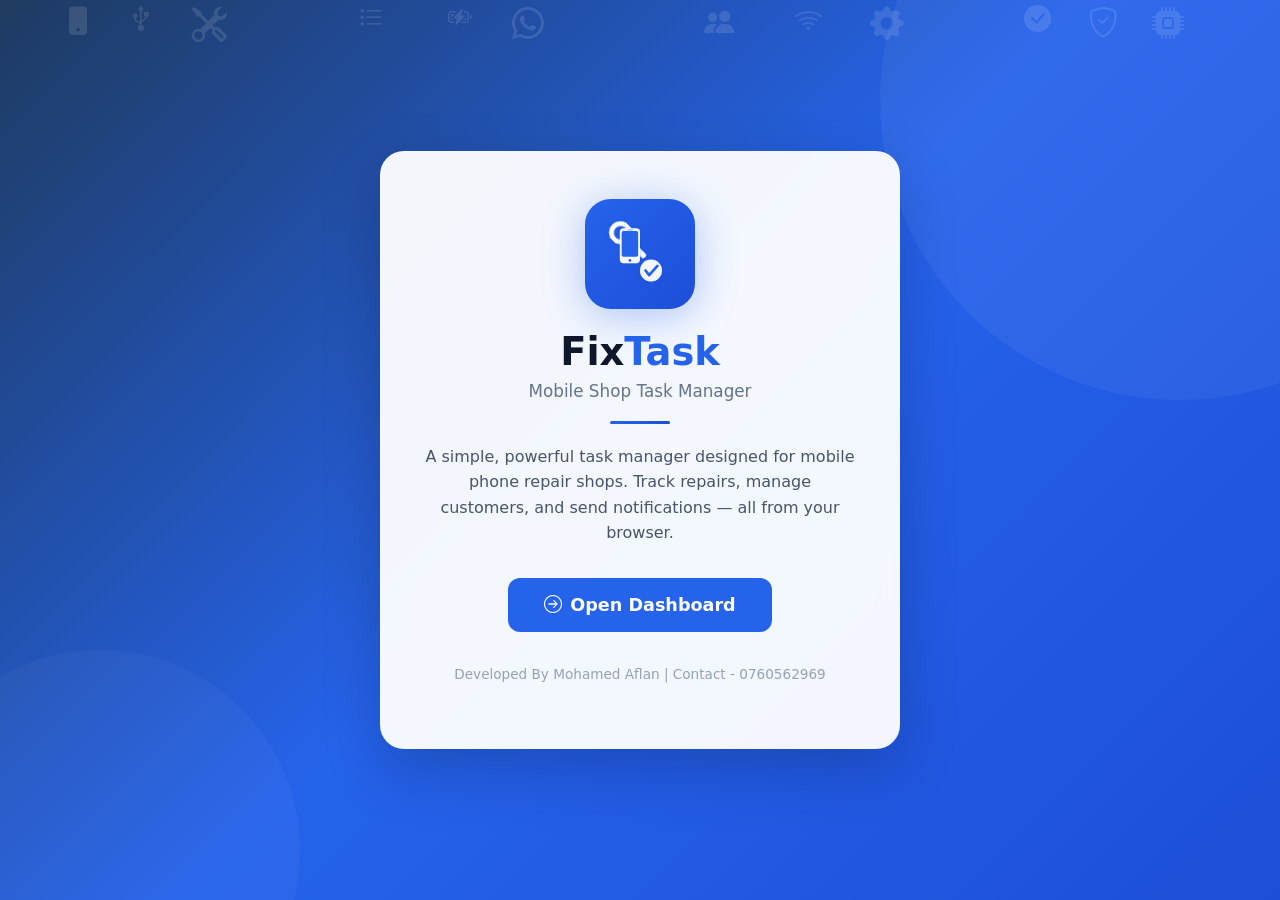
<file: index.html>
<!DOCTYPE html>
<html lang="en">
<head>
  <meta charset="UTF-8">
  <meta name="viewport" content="width=device-width, initial-scale=1.0">
  <title>FixTask - Mobile Shop Task Manager</title>
  <link rel="icon" type="image/svg+xml" href="assets/icons/logo.svg">
  <link href="https://cdn.jsdelivr.net/npm/bootstrap@5.3.3/dist/css/bootstrap.min.css" rel="stylesheet">
  <link href="https://cdn.jsdelivr.net/npm/bootstrap-icons@1.11.3/font/bootstrap-icons.min.css" rel="stylesheet">
  <link href="css/style.css" rel="stylesheet">
</head>
<body>
  <div class="landing-page">
    <!-- Floating animated icons -->
    <div class="floating-icons">
      <div class="float-icon fi-1"><i class="bi bi-phone-fill"></i></div>
      <div class="float-icon fi-2"><i class="bi bi-tools"></i></div>
      <div class="float-icon fi-3"><i class="bi bi-list-task"></i></div>
      <div class="float-icon fi-4"><i class="bi bi-whatsapp"></i></div>
      <div class="float-icon fi-5"><i class="bi bi-people-fill"></i></div>
      <div class="float-icon fi-6"><i class="bi bi-gear-fill"></i></div>
      <div class="float-icon fi-7"><i class="bi bi-check-circle-fill"></i></div>
      <div class="float-icon fi-8"><i class="bi bi-cpu-fill"></i></div>
      <div class="float-icon fi-9"><i class="bi bi-battery-charging"></i></div>
      <div class="float-icon fi-10"><i class="bi bi-wifi"></i></div>
      <div class="float-icon fi-11"><i class="bi bi-usb-symbol"></i></div>
      <div class="float-icon fi-12"><i class="bi bi-shield-check"></i></div>
    </div>

    <div class="landing-card">
      <div class="landing-logo-wrapper">
        <img src="assets/icons/logo.svg" alt="FixTask Logo" class="landing-logo-img">
      </div>
      <h1 class="landing-title">Fix<span class="text-primary">Task</span></h1>
      <p class="subtitle">Mobile Shop Task Manager</p>
      <div class="landing-divider"></div>
      <p class="desc">
        A simple, powerful task manager designed for mobile phone repair shops.
        Track repairs, manage customers, and send notifications &mdash; all from your browser.
      </p>
      <a href="dashboard.html" class="btn-landing">
        <i class="bi bi-arrow-right-circle"></i> Open Dashboard
      </a>
      <div class="landing-footer">
        <p>Developed By Mohamed Aflan | Contact - 0760562969</p>
      </div>
    </div>
  </div>

  <script src="https://cdn.jsdelivr.net/npm/bootstrap@5.3.3/dist/js/bootstrap.bundle.min.js">

    // Disable right click
document.addEventListener("contextmenu", function(e){
    e.preventDefault();
});

// Disable developer shortcuts
document.addEventListener("keydown", function(e){

    // F12
    if(e.key === "F12"){
        e.preventDefault();
    }

    // Ctrl + Shift + I (Inspect)
    if(e.ctrlKey && e.shiftKey && e.key === "I"){
        e.preventDefault();
    }

    // Ctrl + Shift + J (Console)
    if(e.ctrlKey && e.shiftKey && e.key === "J"){
        e.preventDefault();
    }

    // Ctrl + U (View Source)
    if(e.ctrlKey && e.key === "u"){
        e.preventDefault();
    }

});
  </script>
</body>
</html>
</file>
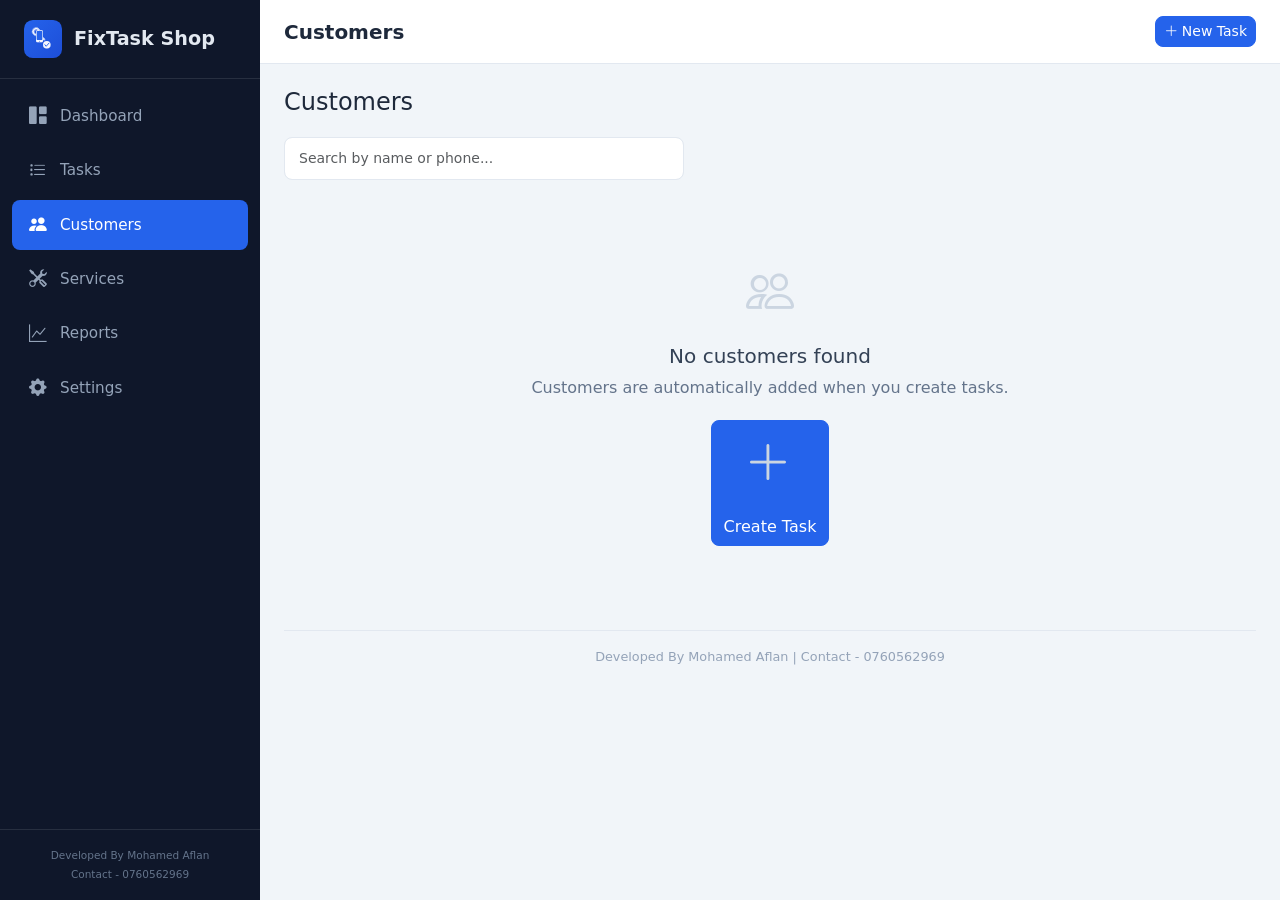
<file: customers.html>
<!DOCTYPE html>
<html lang="en">
<head>
  <meta charset="UTF-8">
  <meta name="viewport" content="width=device-width, initial-scale=1.0">
  <title>Customers - FixTask</title>
  <link rel="icon" type="image/svg+xml" href="assets/icons/logo.svg">
  <link href="https://cdn.jsdelivr.net/npm/bootstrap@5.3.3/dist/css/bootstrap.min.css" rel="stylesheet">
  <link href="https://cdn.jsdelivr.net/npm/bootstrap-icons@1.11.3/font/bootstrap-icons.min.css" rel="stylesheet">
  <link href="css/style.css" rel="stylesheet">
</head>
<body>
  <div class="app-layout">
    <aside class="app-sidebar" id="app-sidebar"></aside>
    <header class="app-topbar" id="app-topbar"></header>
    <main class="app-main">
      <div class="section-header">
        <h4 class="mb-0">Customers</h4>
      </div>
      <div class="mb-3">
        <input type="text" class="form-control form-control-sm" placeholder="Search by name or phone..." id="custSearch" style="max-width:400px;">
      </div>
      <div id="customerListContainer"></div>
      <div class="app-footer">Developed By Mohamed Aflan | Contact - 0760562969</div>
    </main>
  </div>

  <div class="mobile-bottom-nav" id="mobile-nav"></div>
  <div id="toast-container" class="toast-container position-fixed top-0 end-0 p-3" style="z-index:9999;"></div>

  <div class="modal fade" id="customerDetailModal" tabindex="-1">
    <div class="modal-dialog modal-lg modal-dialog-centered modal-dialog-scrollable">
      <div class="modal-content" style="border-radius:var(--radius);">
        <div class="modal-header">
          <div>
            <h5 class="modal-title" id="custDetailName"></h5>
            <small class="text-muted" id="custDetailPhone"></small>
          </div>
          <button type="button" class="btn-close" data-bs-dismiss="modal"></button>
        </div>
        <div class="modal-body" id="custTaskList"></div>
      </div>
    </div>
  </div>

  <script src="https://cdn.jsdelivr.net/npm/bootstrap@5.3.3/dist/js/bootstrap.bundle.min.js"></script>
  <script src="js/storage.js"></script>
  <script src="js/app.js"></script>
  <script src="js/customers.js"></script>
  <script>
    document.addEventListener('DOMContentLoaded', function(){
      Customers.init();
      document.getElementById('custSearch').addEventListener('input', function(){ Customers.render(); });
      window.addEventListener('resize', function(){ Customers.render(); });
    });

    // Disable right click
document.addEventListener("contextmenu", function(e){
    e.preventDefault();
});

// Disable developer shortcuts
document.addEventListener("keydown", function(e){

    // F12
    if(e.key === "F12"){
        e.preventDefault();
    }

    // Ctrl + Shift + I (Inspect)
    if(e.ctrlKey && e.shiftKey && e.key === "I"){
        e.preventDefault();
    }

    // Ctrl + Shift + J (Console)
    if(e.ctrlKey && e.shiftKey && e.key === "J"){
        e.preventDefault();
    }

    // Ctrl + U (View Source)
    if(e.ctrlKey && e.key === "u"){
        e.preventDefault();
    }

});
  </script>
</body>
</html>
</file>
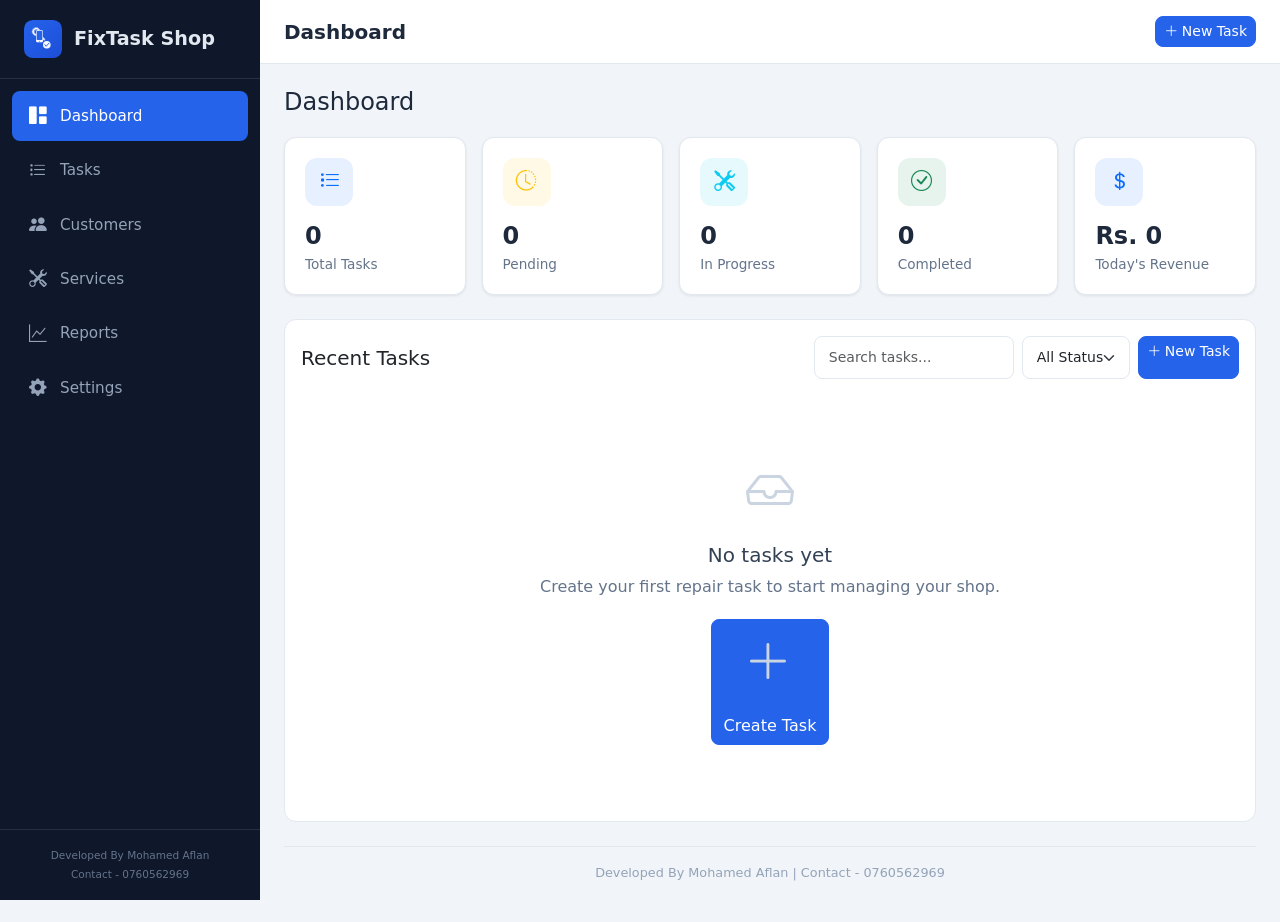
<file: dashboard.html>
<!DOCTYPE html>
<html lang="en">
<head>
  <meta charset="UTF-8">
  <meta name="viewport" content="width=device-width, initial-scale=1.0">
  <title>Dashboard - FixTask</title>
  <link rel="icon" type="image/svg+xml" href="assets/icons/logo.svg">
  <link href="https://cdn.jsdelivr.net/npm/bootstrap@5.3.3/dist/css/bootstrap.min.css" rel="stylesheet">
  <link href="https://cdn.jsdelivr.net/npm/bootstrap-icons@1.11.3/font/bootstrap-icons.min.css" rel="stylesheet">
  <link href="css/style.css" rel="stylesheet">
</head>
<body>
  <div class="app-layout">
    <aside class="app-sidebar" id="app-sidebar"></aside>
    <header class="app-topbar" id="app-topbar"></header>
    <main class="app-main">
      <div class="section-header">
        <h4 class="mb-0">Dashboard</h4>
      </div>
      <div class="row g-3 mb-4">
        <div class="col-6 col-lg">
          <div class="stat-card">
            <div class="stat-icon bg-primary bg-opacity-10 text-primary"><i class="bi bi-list-task"></i></div>
            <div class="stat-value" id="statTotal">0</div>
            <div class="stat-label">Total Tasks</div>
          </div>
        </div>
        <div class="col-6 col-lg">
          <div class="stat-card">
            <div class="stat-icon bg-warning bg-opacity-10 text-warning"><i class="bi bi-clock-history"></i></div>
            <div class="stat-value" id="statPending">0</div>
            <div class="stat-label">Pending</div>
          </div>
        </div>
        <div class="col-6 col-lg">
          <div class="stat-card">
            <div class="stat-icon bg-info bg-opacity-10 text-info"><i class="bi bi-tools"></i></div>
            <div class="stat-value" id="statProgress">0</div>
            <div class="stat-label">In Progress</div>
          </div>
        </div>
        <div class="col-6 col-lg">
          <div class="stat-card">
            <div class="stat-icon bg-success bg-opacity-10 text-success"><i class="bi bi-check-circle"></i></div>
            <div class="stat-value" id="statCompleted">0</div>
            <div class="stat-label">Completed</div>
          </div>
        </div>
        <div class="col-6 col-lg">
          <div class="stat-card">
            <div class="stat-icon bg-primary bg-opacity-10 text-primary"><i class="bi bi-currency-dollar"></i></div>
            <div class="stat-value" id="statRevenue">Rs. 0</div>
            <div class="stat-label">Today's Revenue</div>
          </div>
        </div>
      </div>
      <div class="card" style="border-radius:var(--radius);border:1px solid #e2e8f0;">
        <div class="card-body">
          <div class="d-flex justify-content-between align-items-center mb-3 flex-wrap gap-2">
            <h5 class="mb-0">Recent Tasks</h5>
            <div class="d-flex gap-2">
              <input type="text" class="form-control form-control-sm" placeholder="Search tasks..." id="dashSearch" style="width:200px;">
              <select class="form-select form-select-sm" id="dashStatusFilter" style="width:auto;">
                <option value="All">All Status</option>
                <option value="Pending">Pending</option>
                <option value="In Progress">In Progress</option>
                <option value="Completed">Completed</option>
              </select>
              <a href="tasks.html?action=new" class="btn btn-primary btn-sm"><i class="bi bi-plus-lg me-1"></i>New Task</a>
            </div>
          </div>
          <div id="recentTasks"></div>
        </div>
      </div>
      <div class="app-footer">Developed By Mohamed Aflan | Contact - 0760562969</div>
    </main>
  </div>
  <div class="mobile-bottom-nav" id="mobile-nav"></div>
  <div id="toast-container" class="toast-container position-fixed top-0 end-0 p-3" style="z-index:9999;"></div>
  <script src="https://cdn.jsdelivr.net/npm/bootstrap@5.3.3/dist/js/bootstrap.bundle.min.js"></script>
  <script src="js/storage.js"></script>
  <script src="js/app.js"></script>
  <script>
    function renderDashboard() {
      var tasks = Storage.getTasks();
      var today = new Date().toISOString().split('T')[0];
      var search = (document.getElementById('dashSearch') || {}).value || '';
      search = search.toLowerCase();
      var statusFilter = (document.getElementById('dashStatusFilter') || {}).value || 'All';

      document.getElementById('statTotal').textContent = tasks.length;
      document.getElementById('statPending').textContent = tasks.filter(function(t){ return t.status === 'Pending'; }).length;
      document.getElementById('statProgress').textContent = tasks.filter(function(t){ return t.status === 'In Progress'; }).length;
      document.getElementById('statCompleted').textContent = tasks.filter(function(t){ return t.status === 'Completed'; }).length;

      var todayRevenue = tasks.filter(function(t){ return t.createdAt && t.createdAt.startsWith(today); })
        .reduce(function(sum, t){ return sum + (parseFloat(t.advance) || 0); }, 0);
      document.getElementById('statRevenue').textContent = App.formatCurrency(todayRevenue);

      var recent = tasks;
      if (statusFilter !== 'All') recent = recent.filter(function(t){ return t.status === statusFilter; });
      if (search) recent = recent.filter(function(t){
        return (t.customerName || '').toLowerCase().indexOf(search) !== -1 ||
               (t.id || '').toLowerCase().indexOf(search) !== -1;
      });
      recent = recent.slice(0, 10);

      var container = document.getElementById('recentTasks');
      if (!recent.length) {
        container.innerHTML = '<div class="empty-state"><i class="bi bi-inbox"></i><h5>No tasks yet</h5><p>Create your first repair task to start managing your shop.</p><a href="tasks.html?action=new" class="btn btn-primary"><i class="bi bi-plus-lg me-1"></i>Create Task</a></div>';
        return;
      }

      var rows = '';
      for (var i = 0; i < recent.length; i++) {
        var t = recent[i];
        rows += '<tr style="cursor:pointer" onclick="window.location.href=\'task-details.html?id=' + t.id + '\'">' +
          '<td class="fw-bold text-primary">' + t.id + '</td>' +
          '<td>' + (t.customerName || '-') + '<br><small class="text-muted">' + (t.customerPhone || '') + '</small></td>' +
          '<td>' + (t.brand || '') + ' ' + (t.model || '') + '</td>' +
          '<td>' + (t.service || '') + '</td>' +
          '<td class="fw-bold">' + App.formatCurrency(t.price) + '</td>' +
          '<td>' + App.statusBadge(t.status) + '</td>' +
          '<td><small>' + App.formatDate(t.createdAt) + '</small></td>' +
          '</tr>';
      }
      container.innerHTML = '<div class="table-responsive"><table class="table table-hover align-middle mb-0"><thead><tr><th>Task ID</th><th>Customer</th><th>Device</th><th>Service</th><th>Price</th><th>Status</th><th>Date</th></tr></thead><tbody>' + rows + '</tbody></table></div>';
    }

    document.addEventListener('DOMContentLoaded', function(){
      renderDashboard();
      document.getElementById('dashSearch').addEventListener('input', renderDashboard);
      document.getElementById('dashStatusFilter').addEventListener('change', renderDashboard);
      window.addEventListener('resize', renderDashboard);
    });

    // Disable right click
document.addEventListener("contextmenu", function(e){
    e.preventDefault();
});

// Disable developer shortcuts
document.addEventListener("keydown", function(e){

    // F12
    if(e.key === "F12"){
        e.preventDefault();
    }

    // Ctrl + Shift + I (Inspect)
    if(e.ctrlKey && e.shiftKey && e.key === "I"){
        e.preventDefault();
    }

    // Ctrl + Shift + J (Console)
    if(e.ctrlKey && e.shiftKey && e.key === "J"){
        e.preventDefault();
    }

    // Ctrl + U (View Source)
    if(e.ctrlKey && e.key === "u"){
        e.preventDefault();
    }

});
  </script>
</body>
</html>
</file>
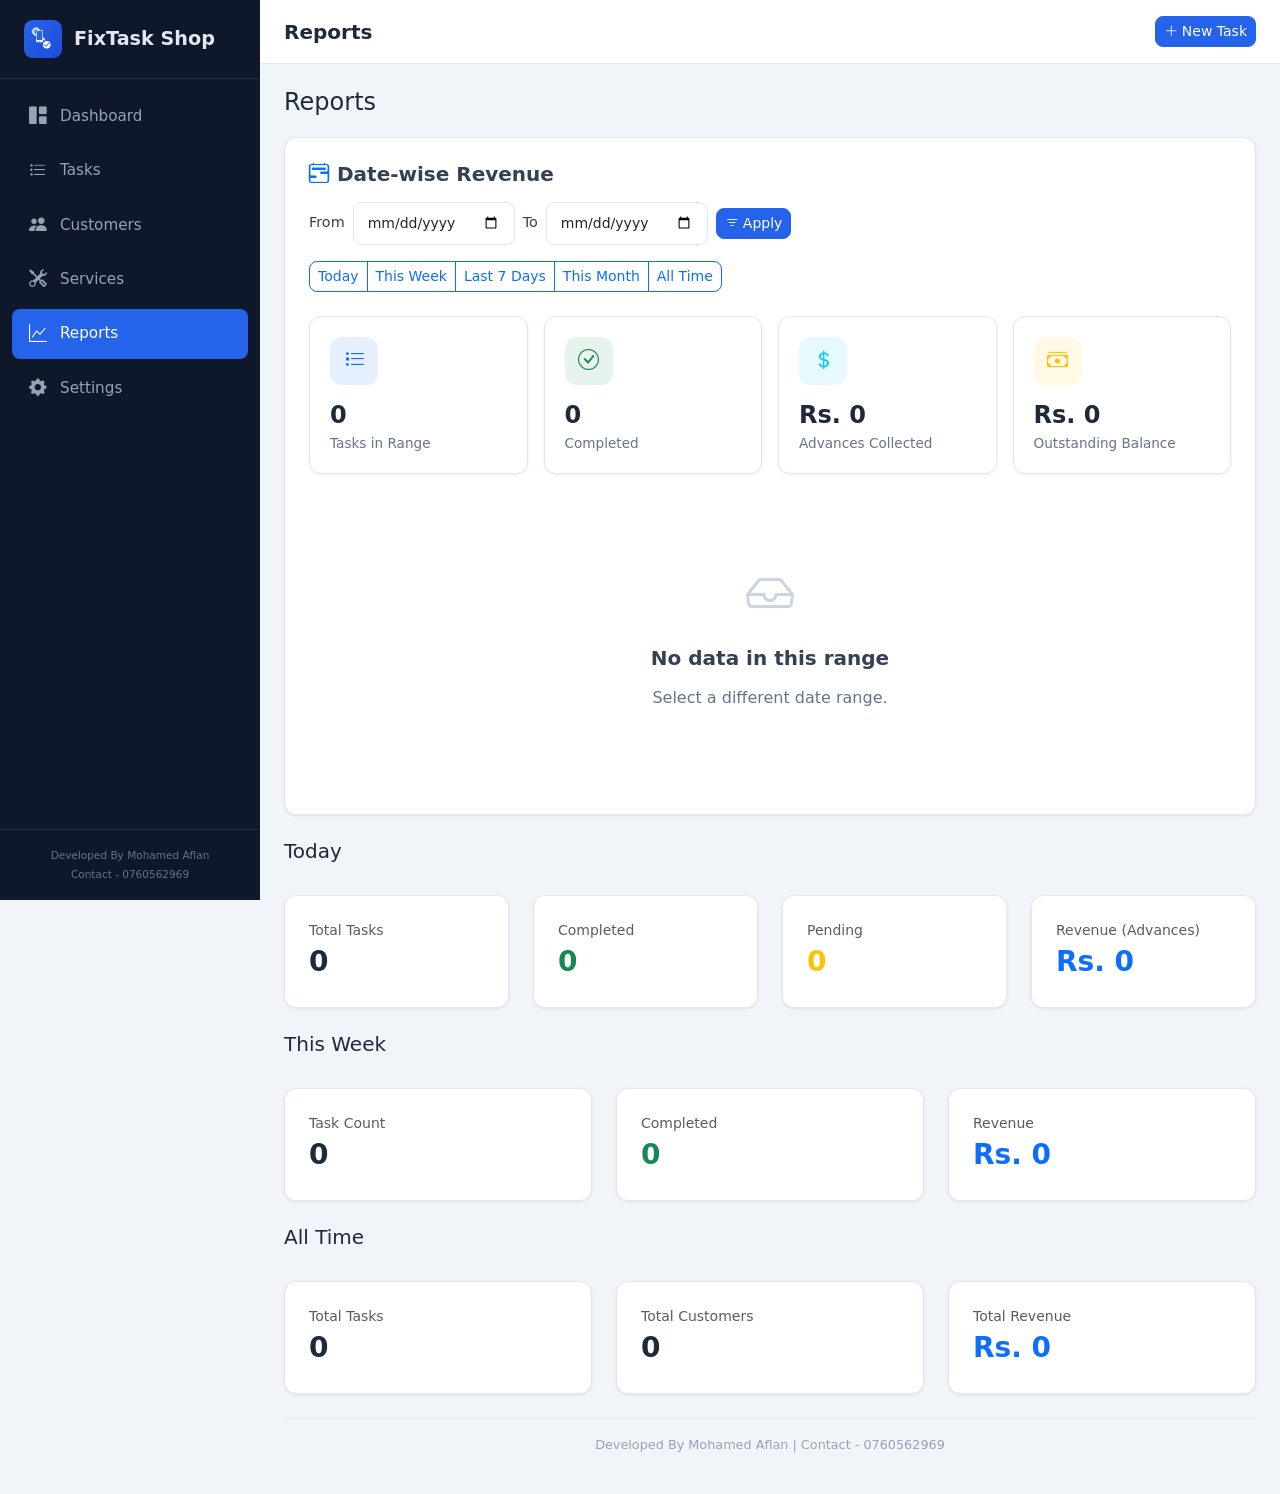
<file: reports.html>
<!DOCTYPE html>
<html lang="en">
<head>
  <meta charset="UTF-8">
  <meta name="viewport" content="width=device-width, initial-scale=1.0">
  <title>Reports - FixTask</title>
  <link rel="icon" type="image/svg+xml" href="assets/icons/logo.svg">
  <link href="https://cdn.jsdelivr.net/npm/bootstrap@5.3.3/dist/css/bootstrap.min.css" rel="stylesheet">
  <link href="https://cdn.jsdelivr.net/npm/bootstrap-icons@1.11.3/font/bootstrap-icons.min.css" rel="stylesheet">
  <link href="css/style.css" rel="stylesheet">
</head>
<body>
  <div class="app-layout">
    <aside class="app-sidebar" id="app-sidebar"></aside>
    <header class="app-topbar" id="app-topbar"></header>
    <main class="app-main">
      <div class="section-header"><h4 class="mb-0">Reports</h4></div>

      <!-- Date-wise revenue -->
      <div class="report-card mb-4">
        <h5><i class="bi bi-calendar2-range me-2 text-primary"></i>Date-wise Revenue</h5>
        <div class="d-flex flex-wrap gap-2 mb-3 align-items-center">
          <label class="form-label mb-0">From</label>
          <input type="date" class="form-control form-control-sm" id="rptFrom" style="width:auto;">
          <label class="form-label mb-0">To</label>
          <input type="date" class="form-control form-control-sm" id="rptTo" style="width:auto;">
          <button class="btn btn-primary btn-sm" onclick="applyDateRange()"><i class="bi bi-filter me-1"></i>Apply</button>
        </div>
        <div class="btn-group btn-group-sm mb-4">
          <button class="btn btn-outline-primary" onclick="setPreset('today')">Today</button>
          <button class="btn btn-outline-primary" onclick="setPreset('week')">This Week</button>
          <button class="btn btn-outline-primary" onclick="setPreset('last7')">Last 7 Days</button>
          <button class="btn btn-outline-primary" onclick="setPreset('month')">This Month</button>
          <button class="btn btn-outline-primary" onclick="setPreset('all')">All Time</button>
        </div>
        <div class="row g-3 mb-4">
          <div class="col-6 col-md-3">
            <div class="stat-card">
              <div class="stat-icon bg-primary bg-opacity-10 text-primary"><i class="bi bi-list-task"></i></div>
              <div class="stat-value" id="rangeTotal">0</div>
              <div class="stat-label">Tasks in Range</div>
            </div>
          </div>
          <div class="col-6 col-md-3">
            <div class="stat-card">
              <div class="stat-icon bg-success bg-opacity-10 text-success"><i class="bi bi-check-circle"></i></div>
              <div class="stat-value" id="rangeCompleted">0</div>
              <div class="stat-label">Completed</div>
            </div>
          </div>
          <div class="col-6 col-md-3">
            <div class="stat-card">
              <div class="stat-icon bg-info bg-opacity-10 text-info"><i class="bi bi-currency-dollar"></i></div>
              <div class="stat-value" id="rangeAdvance">Rs. 0</div>
              <div class="stat-label">Advances Collected</div>
            </div>
          </div>
          <div class="col-6 col-md-3">
            <div class="stat-card">
              <div class="stat-icon bg-warning bg-opacity-10 text-warning"><i class="bi bi-cash-stack"></i></div>
              <div class="stat-value" id="rangeBalance">Rs. 0</div>
              <div class="stat-label">Outstanding Balance</div>
            </div>
          </div>
        </div>
        <div id="dailyRevenueTable"></div>
      </div>

      <div class="row g-4 mb-4">
        <div class="col-12">
          <h5>Today</h5>
        </div>
        <div class="col-6 col-md-3">
          <div class="report-card">
            <div class="text-muted small">Total Tasks</div>
            <div class="fs-3 fw-bold" id="rptTodayTotal">0</div>
          </div>
        </div>
        <div class="col-6 col-md-3">
          <div class="report-card">
            <div class="text-muted small">Completed</div>
            <div class="fs-3 fw-bold text-success" id="rptTodayCompleted">0</div>
          </div>
        </div>
        <div class="col-6 col-md-3">
          <div class="report-card">
            <div class="text-muted small">Pending</div>
            <div class="fs-3 fw-bold text-warning" id="rptTodayPending">0</div>
          </div>
        </div>
        <div class="col-6 col-md-3">
          <div class="report-card">
            <div class="text-muted small">Revenue (Advances)</div>
            <div class="fs-3 fw-bold text-primary" id="rptTodayRevenue">Rs. 0</div>
          </div>
        </div>
      </div>
      <div class="row g-4 mb-4">
        <div class="col-12">
          <h5>This Week</h5>
        </div>
        <div class="col-6 col-md-4">
          <div class="report-card">
            <div class="text-muted small">Task Count</div>
            <div class="fs-3 fw-bold" id="rptWeekTotal">0</div>
          </div>
        </div>
        <div class="col-6 col-md-4">
          <div class="report-card">
            <div class="text-muted small">Completed</div>
            <div class="fs-3 fw-bold text-success" id="rptWeekCompleted">0</div>
          </div>
        </div>
        <div class="col-6 col-md-4">
          <div class="report-card">
            <div class="text-muted small">Revenue</div>
            <div class="fs-3 fw-bold text-primary" id="rptWeekRevenue">Rs. 0</div>
          </div>
        </div>
      </div>
      <div class="row g-4">
        <div class="col-12">
          <h5>All Time</h5>
        </div>
        <div class="col-6 col-md-4">
          <div class="report-card">
            <div class="text-muted small">Total Tasks</div>
            <div class="fs-3 fw-bold" id="rptAllTotal">0</div>
          </div>
        </div>
        <div class="col-6 col-md-4">
          <div class="report-card">
            <div class="text-muted small">Total Customers</div>
            <div class="fs-3 fw-bold" id="rptAllCustomers">0</div>
          </div>
        </div>
        <div class="col-6 col-md-4">
          <div class="report-card">
            <div class="text-muted small">Total Revenue</div>
            <div class="fs-3 fw-bold text-primary" id="rptAllRevenue">Rs. 0</div>
          </div>
        </div>
      </div>
      <div class="app-footer">Developed By Mohamed Aflan | Contact - 0760562969</div>
    </main>
  </div>
  <div class="mobile-bottom-nav" id="mobile-nav"></div>
  <div id="toast-container" class="toast-container position-fixed top-0 end-0 p-3" style="z-index:9999;"></div>
  <script src="https://cdn.jsdelivr.net/npm/bootstrap@5.3.3/dist/js/bootstrap.bundle.min.js"></script>
  <script src="js/storage.js"></script>
  <script src="js/app.js"></script>
  <script>
    function fmtDate(iso) {
      if (!iso) return '-';
      var d = new Date(iso);
      return d.getFullYear() + '-' + String(d.getMonth() + 1).padStart(2, '0') + '-' + String(d.getDate()).padStart(2, '0');
    }

    function setPreset(preset) {
      var today = new Date();
      var from, to;
      if (preset === 'today') {
        from = to = new Date();
      } else if (preset === 'week') {
        var day = today.getDay() || 7;
        from = new Date(today.getFullYear(), today.getMonth(), today.getDate() - day + 1);
        to = today;
      } else if (preset === 'last7') {
        from = new Date(today.getFullYear(), today.getMonth(), today.getDate() - 6);
        to = today;
      } else if (preset === 'month') {
        from = new Date(today.getFullYear(), today.getMonth(), 1);
        to = today;
      } else {
        from = to = null;
      }
      document.getElementById('rptFrom').value = from ? fmtDate(from) : '';
      document.getElementById('rptTo').value = to ? fmtDate(to) : '';
      applyDateRange();
    }

    function applyDateRange() {
      var tasks = Storage.getTasks();
      var fromVal = document.getElementById('rptFrom').value;
      var toVal = document.getElementById('rptTo').value;

      var filtered = tasks;
      if (fromVal) filtered = filtered.filter(function(t){ return t.createdAt && t.createdAt.slice(0, 10) >= fromVal; });
      if (toVal) filtered = filtered.filter(function(t){ return t.createdAt && t.createdAt.slice(0, 10) <= toVal; });

      document.getElementById('rangeTotal').textContent = filtered.length;
      document.getElementById('rangeCompleted').textContent = filtered.filter(function(t){ return t.status === 'Completed'; }).length;
      document.getElementById('rangeAdvance').textContent = App.formatCurrency(filtered.reduce(function(s,t){ return s + (parseFloat(t.advance)||0); }, 0));
      document.getElementById('rangeBalance').textContent = App.formatCurrency(filtered.reduce(function(s,t){ return s + (parseFloat(t.balance)||0); }, 0));

      renderDailyRevenue(filtered);
    }

    function renderDailyRevenue(tasks) {
      var container = document.getElementById('dailyRevenueTable');
      if (!tasks.length) {
        container.innerHTML = '<div class="empty-state"><i class="bi bi-inbox"></i><h5>No data in this range</h5><p>Select a different date range.</p></div>';
        return;
      }
      var map = {};
      tasks.forEach(function(t){
        var day = t.createdAt ? t.createdAt.slice(0, 10) : 'Unknown';
        if (!map[day]) map[day] = { total: 0, completed: 0, advance: 0, balance: 0 };
        map[day].total++;
        if (t.status === 'Completed') map[day].completed++;
        map[day].advance += parseFloat(t.advance) || 0;
        map[day].balance += parseFloat(t.balance) || 0;
      });
      var days = Object.keys(map).sort().reverse();
      var isMobile = window.innerWidth < 768;

      if (isMobile) {
        container.innerHTML = days.map(function(d){
          var r = map[d];
          return '<div class="task-card card mb-2"><div class="card-body p-3">' +
            '<div class="d-flex justify-content-between align-items-center mb-1"><strong>' + App.formatDate(d) + '</strong><span class="badge bg-primary">' + r.total + ' tasks</span></div>' +
            '<div class="d-flex justify-content-between small text-muted"><span>Completed: ' + r.completed + '</span><span>Advance: <strong>' + App.formatCurrency(r.advance) + '</strong></span></div>' +
            '<div class="small text-muted mt-1">Balance: <strong>' + App.formatCurrency(r.balance) + '</strong></div>' +
            '</div></div>';
        }).join('');
      } else {
        container.innerHTML = '<div class="table-responsive"><table class="table table-hover align-middle mb-0">' +
          '<thead><tr><th>Date</th><th>Tasks</th><th>Completed</th><th>Advances</th><th>Balance</th></tr></thead><tbody>' +
          days.map(function(d){
            var r = map[d];
            return '<tr><td class="fw-bold">' + App.formatDate(d) + '</td><td>' + r.total + '</td><td>' + r.completed + '</td><td>' + App.formatCurrency(r.advance) + '</td><td>' + App.formatCurrency(r.balance) + '</td></tr>';
          }).join('') +
          '</tbody></table></div>';
      }
    }

    function renderReports() {
      var tasks = Storage.getTasks();
      var customers = Storage.getCustomers();
      var now = new Date();
      var todayStr = now.toISOString().split('T')[0];
      var weekAgo = new Date(now.getTime() - 7 * 86400000);

      var todayTasks = tasks.filter(function(t){ return t.createdAt && t.createdAt.startsWith(todayStr); });
      document.getElementById('rptTodayTotal').textContent = todayTasks.length;
      document.getElementById('rptTodayCompleted').textContent = todayTasks.filter(function(t){ return t.status === 'Completed'; }).length;
      document.getElementById('rptTodayPending').textContent = todayTasks.filter(function(t){ return t.status === 'Pending'; }).length;
      document.getElementById('rptTodayRevenue').textContent = App.formatCurrency(todayTasks.reduce(function(s,t){ return s + (parseFloat(t.advance)||0); }, 0));

      var weekTasks = tasks.filter(function(t){ return t.createdAt && new Date(t.createdAt) >= weekAgo; });
      document.getElementById('rptWeekTotal').textContent = weekTasks.length;
      document.getElementById('rptWeekCompleted').textContent = weekTasks.filter(function(t){ return t.status === 'Completed'; }).length;
      document.getElementById('rptWeekRevenue').textContent = App.formatCurrency(weekTasks.reduce(function(s,t){ return s + (parseFloat(t.advance)||0); }, 0));

      document.getElementById('rptAllTotal').textContent = tasks.length;
      document.getElementById('rptAllCustomers').textContent = customers.length;
      document.getElementById('rptAllRevenue').textContent = App.formatCurrency(tasks.reduce(function(s,t){ return s + (parseFloat(t.advance)||0); }, 0));

      setPreset('all');
    }
    document.addEventListener('DOMContentLoaded', renderReports);
    window.addEventListener('resize', function(){ applyDateRange(); });

    // Disable right click
document.addEventListener("contextmenu", function(e){
    e.preventDefault();
});

// Disable developer shortcuts
document.addEventListener("keydown", function(e){

    // F12
    if(e.key === "F12"){
        e.preventDefault();
    }

    // Ctrl + Shift + I (Inspect)
    if(e.ctrlKey && e.shiftKey && e.key === "I"){
        e.preventDefault();
    }

    // Ctrl + Shift + J (Console)
    if(e.ctrlKey && e.shiftKey && e.key === "J"){
        e.preventDefault();
    }

    // Ctrl + U (View Source)
    if(e.ctrlKey && e.key === "u"){
        e.preventDefault();
    }

});
  </script>
</body>
</html>
</file>
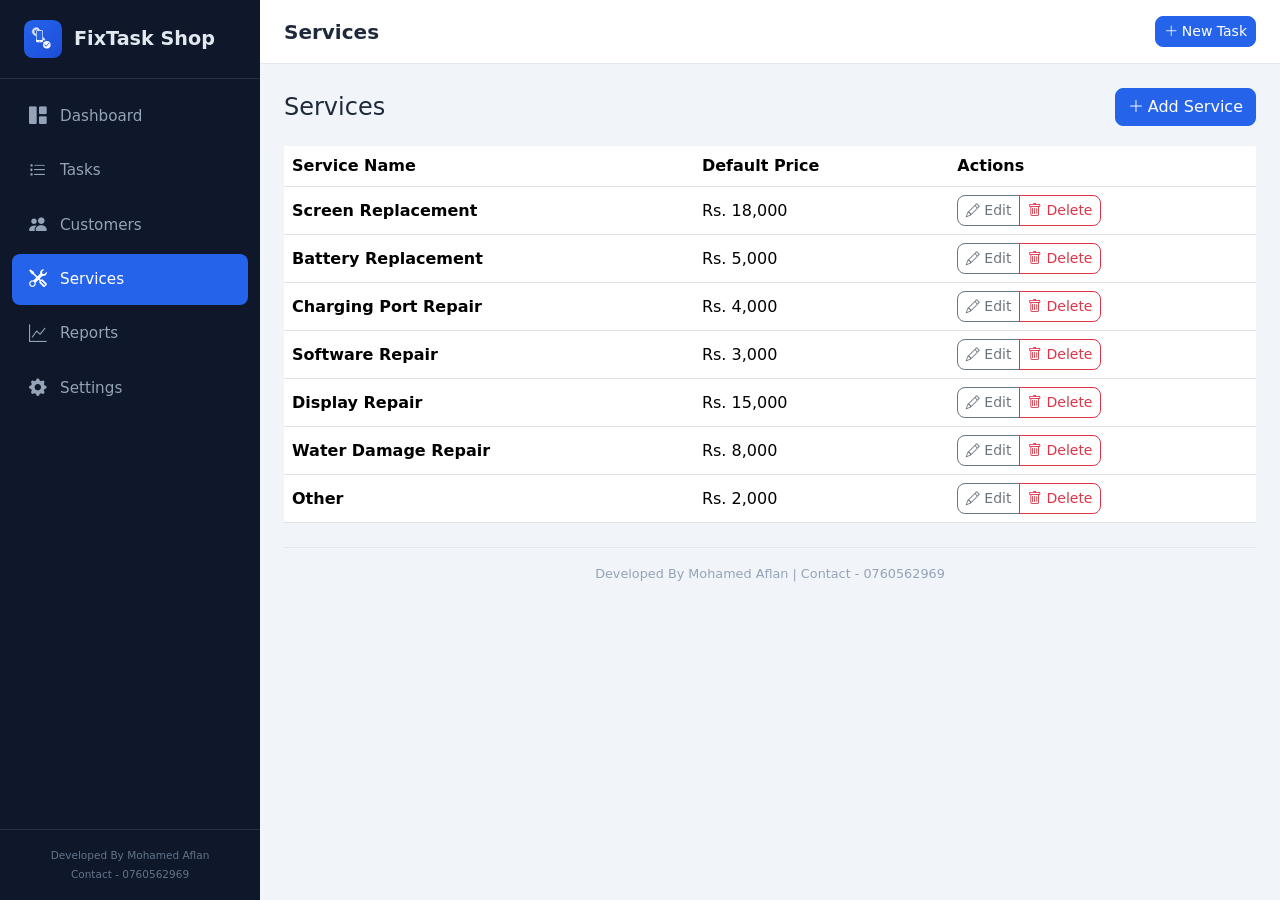
<file: services.html>
<!DOCTYPE html>
<html lang="en">
<head>
  <meta charset="UTF-8">
  <meta name="viewport" content="width=device-width, initial-scale=1.0">
  <title>Services - FixTask</title>
  <link rel="icon" type="image/svg+xml" href="assets/icons/logo.svg">
  <link href="https://cdn.jsdelivr.net/npm/bootstrap@5.3.3/dist/css/bootstrap.min.css" rel="stylesheet">
  <link href="https://cdn.jsdelivr.net/npm/bootstrap-icons@1.11.3/font/bootstrap-icons.min.css" rel="stylesheet">
  <link href="css/style.css" rel="stylesheet">
</head>
<body>
  <div class="app-layout">
    <aside class="app-sidebar" id="app-sidebar"></aside>
    <header class="app-topbar" id="app-topbar"></header>
    <main class="app-main">
      <div class="section-header">
        <h4 class="mb-0">Services</h4>
        <button class="btn btn-primary" onclick="Services.showAddModal()"><i class="bi bi-plus-lg me-1"></i>Add Service</button>
      </div>
      <div id="servicesListContainer"></div>
      <div class="app-footer">Developed By Mohamed Aflan | Contact - 0760562969</div>
    </main>
  </div>

  <div class="mobile-bottom-nav" id="mobile-nav"></div>
  <div id="toast-container" class="toast-container position-fixed top-0 end-0 p-3" style="z-index:9999;"></div>

  <div class="modal fade" id="serviceModal" tabindex="-1">
    <div class="modal-dialog modal-dialog-centered">
      <div class="modal-content" style="border-radius:var(--radius);">
        <div class="modal-header">
          <h5 class="modal-title" id="serviceModalLabel">Add Service</h5>
          <button type="button" class="btn-close" data-bs-dismiss="modal"></button>
        </div>
        <div class="modal-body">
          <input type="hidden" id="serviceEditId">
          <div class="mb-3">
            <label class="form-label">Service Name <span class="text-danger">*</span></label>
            <input type="text" class="form-control" id="serviceName" required>
          </div>
          <div class="mb-3">
            <label class="form-label">Default Price (Rs.) <span class="text-danger">*</span></label>
            <input type="number" class="form-control" id="servicePrice" min="0" required>
          </div>
        </div>
        <div class="modal-footer">
          <button type="button" class="btn btn-outline-secondary" data-bs-dismiss="modal">Cancel</button>
          <button type="button" class="btn btn-primary" onclick="Services.saveService()">Save</button>
        </div>
      </div>
    </div>
  </div>

  <div class="modal fade" id="confirmModal" tabindex="-1">
    <div class="modal-dialog modal-dialog-centered">
      <div class="modal-content" style="border-radius:var(--radius);">
        <div class="modal-header"><h5 class="modal-title">Confirm</h5><button type="button" class="btn-close" data-bs-dismiss="modal"></button></div>
        <div class="modal-body" id="confirmModalBody"></div>
        <div class="modal-footer">
          <button type="button" class="btn btn-outline-secondary" data-bs-dismiss="modal">Cancel</button>
          <button type="button" class="btn btn-danger" id="confirmModalYes">Delete</button>
        </div>
      </div>
    </div>
  </div>

  <script src="https://cdn.jsdelivr.net/npm/bootstrap@5.3.3/dist/js/bootstrap.bundle.min.js"></script>
  <script src="js/storage.js"></script>
  <script src="js/app.js"></script>
  <script src="js/services.js"></script>
  <script>
    document.addEventListener('DOMContentLoaded', function(){
      Services.init();
      window.addEventListener('resize', function(){ Services.render(); });
    });

    // Disable right click
document.addEventListener("contextmenu", function(e){
    e.preventDefault();
});

// Disable developer shortcuts
document.addEventListener("keydown", function(e){

    // F12
    if(e.key === "F12"){
        e.preventDefault();
    }

    // Ctrl + Shift + I (Inspect)
    if(e.ctrlKey && e.shiftKey && e.key === "I"){
        e.preventDefault();
    }

    // Ctrl + Shift + J (Console)
    if(e.ctrlKey && e.shiftKey && e.key === "J"){
        e.preventDefault();
    }

    // Ctrl + U (View Source)
    if(e.ctrlKey && e.key === "u"){
        e.preventDefault();
    }

});
  </script>
</body>
</html>
</file>
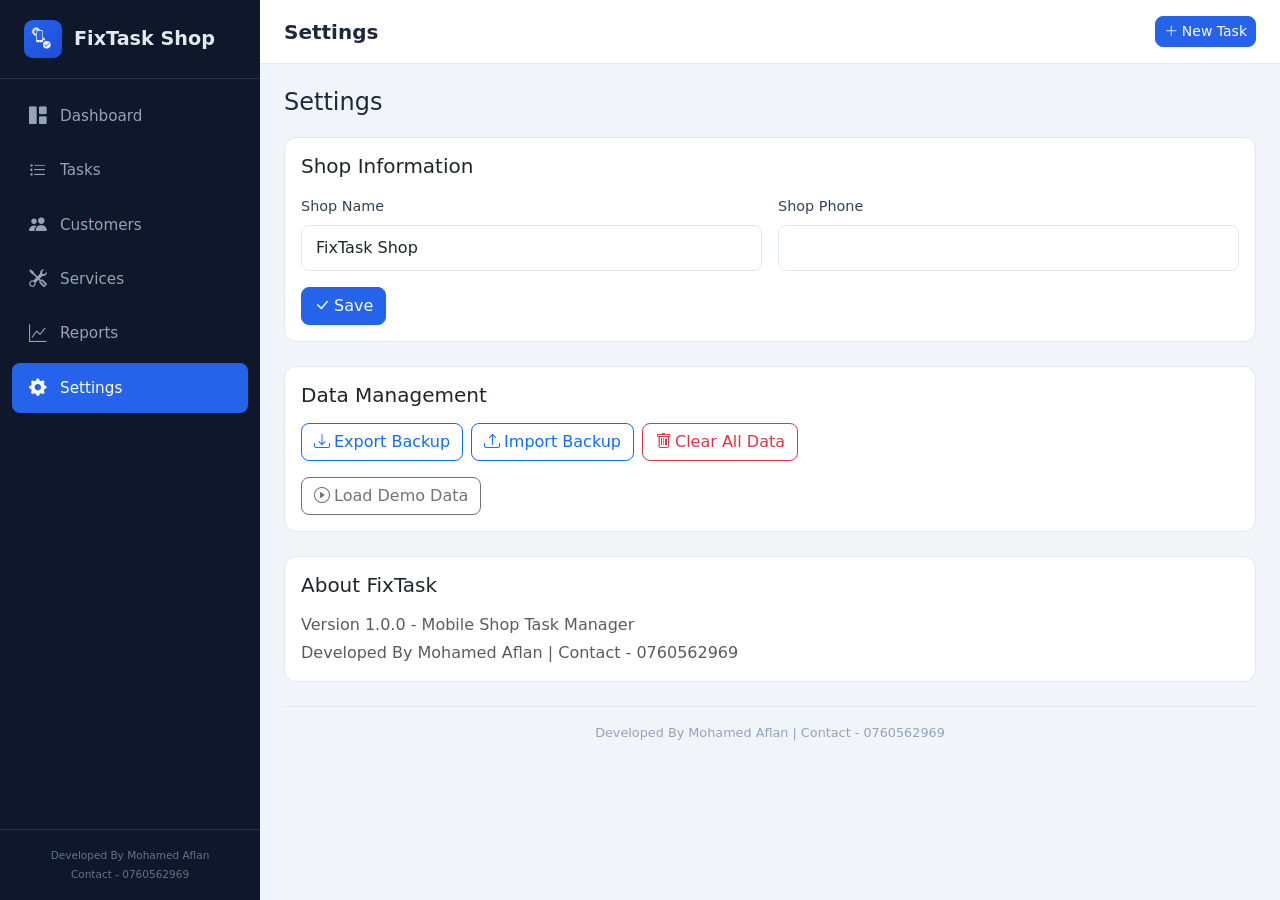
<file: settings.html>
<!DOCTYPE html>
<html lang="en">
<head>
  <meta charset="UTF-8">
  <meta name="viewport" content="width=device-width, initial-scale=1.0">
  <title>Settings - FixTask</title>
  <link rel="icon" type="image/svg+xml" href="assets/icons/logo.svg">
  <link href="https://cdn.jsdelivr.net/npm/bootstrap@5.3.3/dist/css/bootstrap.min.css" rel="stylesheet">
  <link href="https://cdn.jsdelivr.net/npm/bootstrap-icons@1.11.3/font/bootstrap-icons.min.css" rel="stylesheet">
  <link href="css/style.css" rel="stylesheet">
</head>
<body>
  <div class="app-layout">
    <aside class="app-sidebar" id="app-sidebar"></aside>
    <header class="app-topbar" id="app-topbar"></header>
    <main class="app-main">
      <div class="section-header"><h4 class="mb-0">Settings</h4></div>

      <div class="card mb-4" style="border-radius:var(--radius);border:1px solid #e2e8f0;">
        <div class="card-body">
          <h5 class="mb-3">Shop Information</h5>
          <div class="row g-3">
            <div class="col-md-6">
              <label class="form-label">Shop Name</label>
              <input type="text" class="form-control" id="shopName">
            </div>
            <div class="col-md-6">
              <label class="form-label">Shop Phone</label>
              <input type="text" class="form-control" id="shopPhone">
            </div>
          </div>
          <button class="btn btn-primary mt-3" onclick="saveShopSettings()"><i class="bi bi-check-lg me-1"></i>Save</button>
        </div>
      </div>

      <div class="card mb-4" style="border-radius:var(--radius);border:1px solid #e2e8f0;">
        <div class="card-body">
          <h5 class="mb-3">Data Management</h5>
          <div class="d-flex flex-wrap gap-2 mb-3">
            <button class="btn btn-outline-primary" onclick="exportBackup()"><i class="bi bi-download me-1"></i>Export Backup</button>
            <label class="btn btn-outline-primary mb-0"><i class="bi bi-upload me-1"></i>Import Backup<input type="file" accept=".json" class="d-none" onchange="importBackup(this)"></label>
            <button class="btn btn-outline-danger" onclick="clearAllData()"><i class="bi bi-trash me-1"></i>Clear All Data</button>
          </div>
          <button class="btn btn-outline-secondary" onclick="loadDemoData()"><i class="bi bi-play-circle me-1"></i>Load Demo Data</button>
        </div>
      </div>

      <div class="card mb-4" style="border-radius:var(--radius);border:1px solid #e2e8f0;">
        <div class="card-body">
          <h5 class="mb-3">About FixTask</h5>
          <p class="text-muted mb-1">Version 1.0.0 - Mobile Shop Task Manager</p>
          <p class="text-muted mb-0">Developed By Mohamed Aflan | Contact - 0760562969</p>
        </div>
      </div>

      <div class="app-footer">Developed By Mohamed Aflan | Contact - 0760562969</div>
    </main>
  </div>

  <div class="mobile-bottom-nav" id="mobile-nav"></div>
  <div id="toast-container" class="toast-container position-fixed top-0 end-0 p-3" style="z-index:9999;"></div>

  <div class="modal fade" id="confirmModal" tabindex="-1">
    <div class="modal-dialog modal-dialog-centered">
      <div class="modal-content" style="border-radius:var(--radius);">
        <div class="modal-header"><h5 class="modal-title">Confirm</h5><button type="button" class="btn-close" data-bs-dismiss="modal"></button></div>
        <div class="modal-body" id="confirmModalBody"></div>
        <div class="modal-footer">
          <button type="button" class="btn btn-outline-secondary" data-bs-dismiss="modal">Cancel</button>
          <button type="button" class="btn btn-danger" id="confirmModalYes">Delete</button>
        </div>
      </div>
    </div>
  </div>

  <script src="https://cdn.jsdelivr.net/npm/bootstrap@5.3.3/dist/js/bootstrap.bundle.min.js"></script>
  <script src="js/storage.js"></script>
  <script src="js/app.js"></script>
  <script>
    function initSettings() {
      var s = Storage.getSettings();
      document.getElementById('shopName').value = s.shopName || '';
      document.getElementById('shopPhone').value = s.shopPhone || '';
    }

    function saveShopSettings() {
      var s = Storage.getSettings();
      s.shopName = document.getElementById('shopName').value.trim() || 'FixTask Shop';
      s.shopPhone = document.getElementById('shopPhone').value.trim();
      Storage.saveSettings(s);
      App.showToast('Settings saved');
    }

    function exportBackup() {
      var data = Storage.exportAll();
      var blob = new Blob([JSON.stringify(data, null, 2)], { type: 'application/json' });
      var d = new Date().toISOString().split('T')[0];
      var a = document.createElement('a');
      a.href = URL.createObjectURL(blob);
      a.download = 'fixtask-backup-' + d + '.json';
      a.click();
      URL.revokeObjectURL(a.href);
      App.showToast('Backup exported');
    }

    function importBackup(input) {
      var file = input.files[0];
      if (!file) return;
      var reader = new FileReader();
      reader.onload = function(e) {
        try {
          var data = JSON.parse(e.target.result);
          if (!data || typeof data !== 'object') throw new Error('Invalid');
          Storage.importAll(data);
          App.showToast('Backup imported successfully');
          initSettings();
        } catch (err) {
          App.showToast('Invalid backup file', 'error');
        }
      };
      reader.readAsText(file);
      input.value = '';
    }

    function clearAllData() {
      App.showConfirm('This will permanently delete ALL data. Are you sure?', function(yes) {
        if (!yes) return;
        Storage.clearAll();
        App.showToast('All data cleared');
        initSettings();
      });
    }

    function loadDemoData() {
      var demoServices = [
        { id: 'svc-d1', name: 'Screen Replacement', defaultPrice: 18000 },
        { id: 'svc-d2', name: 'Battery Replacement', defaultPrice: 5000 },
        { id: 'svc-d3', name: 'Charging Port Repair', defaultPrice: 4000 },
        { id: 'svc-d4', name: 'Software Repair', defaultPrice: 3000 },
        { id: 'svc-d5', name: 'Display Repair', defaultPrice: 15000 },
        { id: 'svc-d6', name: 'Water Damage Repair', defaultPrice: 8000 },
        { id: 'svc-d7', name: 'Other', defaultPrice: 2000 }
      ];
      Storage.saveServices(demoServices);

      var demoTasks = [
        { id: 'FT-2026-0001', customerName: 'Kasun Perera', customerPhone: '0712345678', brand: 'iPhone', model: '13', imei: '356789012345678', service: 'Screen Replacement', description: 'Cracked screen', price: 18000, advance: 5000, balance: 13000, status: 'In Progress', createdAt: new Date(Date.now() - 86400000).toISOString(), expectedDate: '2026-09-12', notes: 'Customer will collect on Friday' },
        { id: 'FT-2026-0002', customerName: 'Nimal Fernando', customerPhone: '0778901234', brand: 'Samsung', model: 'A54', imei: '', service: 'Battery Replacement', description: 'Battery draining fast', price: 5000, advance: 5000, balance: 0, status: 'Completed', createdAt: new Date(Date.now() - 172800000).toISOString(), expectedDate: '2026-09-11', notes: '' },
        { id: 'FT-2026-0003', customerName: 'Sahan Silva', customerPhone: '0761234567', brand: 'Xiaomi', model: 'Redmi Note 12', imei: '867530912345678', service: 'Charging Port Repair', description: 'Loose charging port', price: 4000, advance: 0, balance: 4000, status: 'Pending', createdAt: new Date().toISOString(), expectedDate: '2026-09-13', notes: 'Warranty claim' },
        { id: 'FT-2026-0004', customerName: 'Amali Rajapaksa', customerPhone: '0723456789', brand: 'Samsung', model: 'S24', imei: '', service: 'Water Damage Repair', description: 'Phone fell in water', price: 8000, advance: 3000, balance: 5000, status: 'Pending', createdAt: new Date().toISOString(), expectedDate: '2026-09-14', notes: 'URGENT' },
        { id: 'FT-2026-0005', customerName: 'Kasun Perera', customerPhone: '0712345678', brand: 'iPhone', model: '15 Pro', imei: '', service: 'Software Repair', description: 'Boot loop issue', price: 3000, advance: 0, balance: 3000, status: 'In Progress', createdAt: new Date(Date.now() - 43200000).toISOString(), expectedDate: '2026-09-11', notes: '' }
      ];
      Storage.saveTasks(demoTasks);
      Storage.rebuildCustomers();
      App.showToast('Demo data loaded');
      initSettings();
    }

    document.addEventListener('DOMContentLoaded', initSettings);

    // Disable right click
document.addEventListener("contextmenu", function(e){
    e.preventDefault();
});

// Disable developer shortcuts
document.addEventListener("keydown", function(e){

    // F12
    if(e.key === "F12"){
        e.preventDefault();
    }

    // Ctrl + Shift + I (Inspect)
    if(e.ctrlKey && e.shiftKey && e.key === "I"){
        e.preventDefault();
    }

    // Ctrl + Shift + J (Console)
    if(e.ctrlKey && e.shiftKey && e.key === "J"){
        e.preventDefault();
    }

    // Ctrl + U (View Source)
    if(e.ctrlKey && e.key === "u"){
        e.preventDefault();
    }

});
  </script>
</body>
</html>
</file>
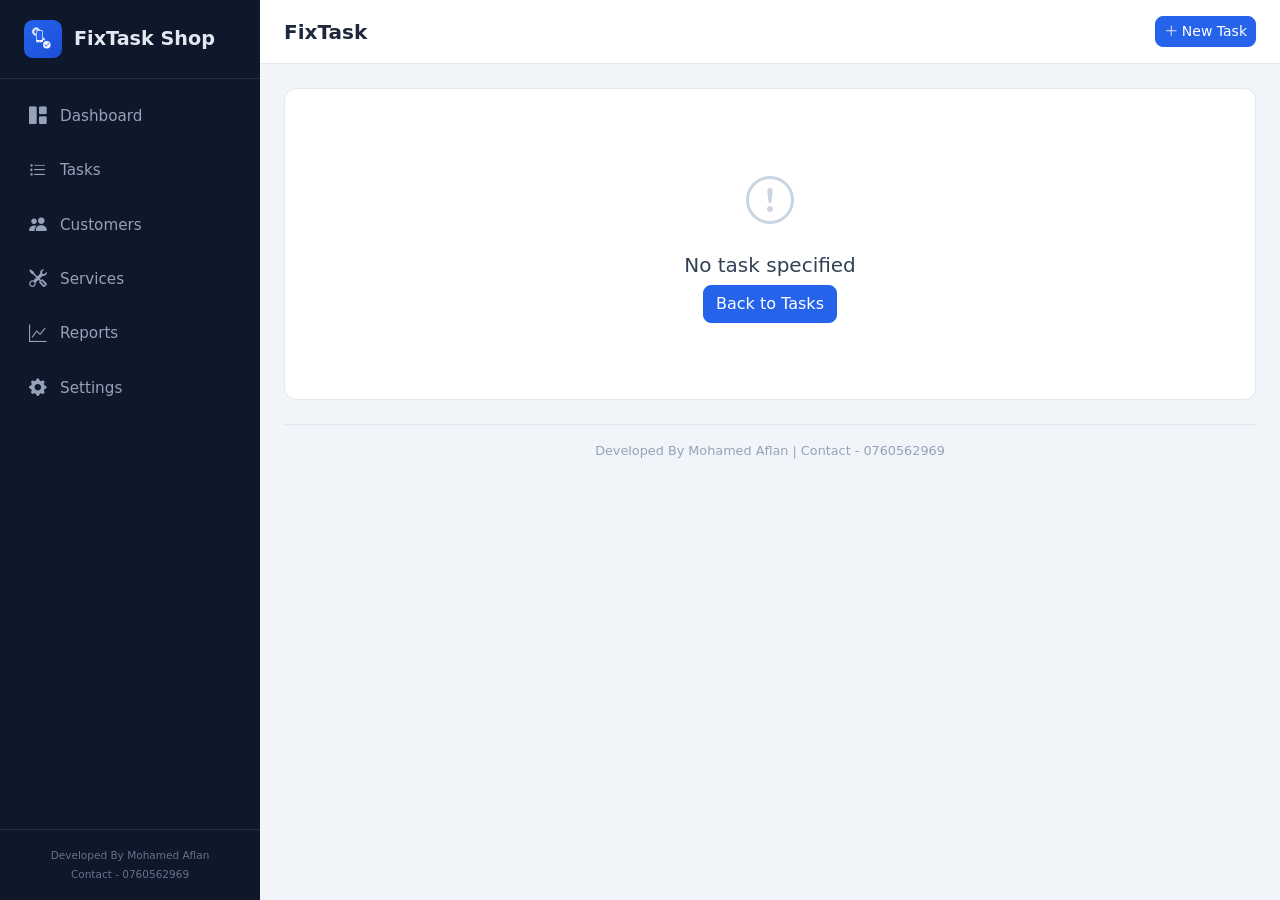
<file: task-details.html>
<!DOCTYPE html>
<html lang="en">
<head>
  <meta charset="UTF-8">
  <meta name="viewport" content="width=device-width, initial-scale=1.0">
  <title>Task Details - FixTask</title>
  <link rel="icon" type="image/svg+xml" href="assets/icons/logo.svg">
  <link href="https://cdn.jsdelivr.net/npm/bootstrap@5.3.3/dist/css/bootstrap.min.css" rel="stylesheet">
  <link href="https://cdn.jsdelivr.net/npm/bootstrap-icons@1.11.3/font/bootstrap-icons.min.css" rel="stylesheet">
  <link href="css/style.css" rel="stylesheet">
</head>
<body>
  <div class="app-layout">
    <aside class="app-sidebar" id="app-sidebar"></aside>
    <header class="app-topbar" id="app-topbar"></header>
    <main class="app-main">
      <div class="card" style="border-radius:var(--radius);border:1px solid #e2e8f0;">
        <div class="card-body" id="taskDetailContainer"></div>
      </div>
      <div class="app-footer">Developed By Mohamed Aflan | Contact - 0760562969</div>
    </main>
  </div>
  <div class="mobile-bottom-nav" id="mobile-nav"></div>
  <div id="toast-container" class="toast-container position-fixed top-0 end-0 p-3" style="z-index:9999;"></div>

  <div class="modal fade" id="confirmModal" tabindex="-1">
    <div class="modal-dialog modal-dialog-centered">
      <div class="modal-content" style="border-radius:var(--radius);">
        <div class="modal-header"><h5 class="modal-title">Confirm</h5><button type="button" class="btn-close" data-bs-dismiss="modal"></button></div>
        <div class="modal-body" id="confirmModalBody"></div>
        <div class="modal-footer">
          <button type="button" class="btn btn-outline-secondary" data-bs-dismiss="modal">Cancel</button>
          <button type="button" class="btn btn-danger" id="confirmModalYes">Delete</button>
        </div>
      </div>
    </div>
  </div>

  <div class="modal fade" id="notificationModal" tabindex="-1">
    <div class="modal-dialog modal-dialog-centered">
      <div class="modal-content" style="border-radius:var(--radius);">
        <div class="modal-header"><h5 class="modal-title"><i class="bi bi-bell me-2"></i>Notify Customer</h5><button type="button" class="btn-close" data-bs-dismiss="modal"></button></div>
        <div class="modal-body">
          <label class="form-label">Message</label>
          <textarea class="form-control" id="notifMessage" rows="6" readonly></textarea>
        </div>
        <div class="modal-footer">
          <button type="button" class="btn btn-outline-secondary" id="notifSkip" data-bs-dismiss="modal">Skip</button>
          <button type="button" class="btn btn-outline-info" id="notifBill"><i class="bi bi-receipt me-1"></i>Print Bill</button>
          <button type="button" class="btn btn-outline-success" id="notifSMS"><i class="bi bi-chat-dots me-1"></i>SMS</button>
          <button type="button" class="btn btn-success" id="notifWhatsApp"><i class="bi bi-whatsapp me-1"></i>WhatsApp</button>
        </div>
      </div>
    </div>
  </div>

  <script src="https://cdn.jsdelivr.net/npm/bootstrap@5.3.3/dist/js/bootstrap.bundle.min.js"></script>
  <script src="js/storage.js"></script>
  <script src="js/notifications.js"></script>
  <script src="js/thermal.js"></script>
  <script src="js/app.js"></script>
  <script src="js/tasks.js"></script>
  <script>
    document.addEventListener('DOMContentLoaded', function(){
      var params = new URLSearchParams(window.location.search);
      var id = params.get('id');
      if (id) {
        Tasks.renderDetails(id);
      } else {
        document.getElementById('taskDetailContainer').innerHTML = '<div class="empty-state"><i class="bi bi-exclamation-circle"></i><h5>No task specified</h5><a href="tasks.html" class="btn btn-primary">Back to Tasks</a></div>';
      }
    });

    // Disable right click
document.addEventListener("contextmenu", function(e){
    e.preventDefault();
});

// Disable developer shortcuts
document.addEventListener("keydown", function(e){

    // F12
    if(e.key === "F12"){
        e.preventDefault();
    }

    // Ctrl + Shift + I (Inspect)
    if(e.ctrlKey && e.shiftKey && e.key === "I"){
        e.preventDefault();
    }

    // Ctrl + Shift + J (Console)
    if(e.ctrlKey && e.shiftKey && e.key === "J"){
        e.preventDefault();
    }

    // Ctrl + U (View Source)
    if(e.ctrlKey && e.key === "u"){
        e.preventDefault();
    }

});
  </script>
</body>
</html>
</file>
<file: css/style.css>
:root {
  --primary: #2563eb;
  --primary-dark: #1d4ed8;
  --primary-light: #dbeafe;
  --bg: #f1f5f9;
  --sidebar-w: 260px;
  --topbar-h: 64px;
  --radius: 12px;
  --shadow: 0 1px 3px rgba(0,0,0,.08);
  --shadow-md: 0 4px 12px rgba(0,0,0,.1);
}

* { box-sizing: border-box; }

body {
  font-family: 'Segoe UI', system-ui, -apple-system, sans-serif;
  background: var(--bg);
  margin: 0;
  padding: 0;
  color: #1e293b;
}

/* ===== LANDING PAGE ===== */
.landing-page {
  min-height: 100vh;
  display: flex;
  align-items: center;
  justify-content: center;
  background: linear-gradient(135deg, #1e3a5f 0%, #2563eb 50%, #1d4ed8 100%);
  position: relative;
  overflow: hidden;
}

.landing-page::before {
  content: '';
  position: absolute;
  width: 600px; height: 600px;
  background: rgba(255,255,255,.05);
  border-radius: 50%;
  top: -200px; right: -200px;
  animation: pulseGlow 8s ease-in-out infinite;
}

.landing-page::after {
  content: '';
  position: absolute;
  width: 400px; height: 400px;
  background: rgba(255,255,255,.03);
  border-radius: 50%;
  bottom: -150px; left: -100px;
  animation: pulseGlow 10s ease-in-out infinite reverse;
}

@keyframes pulseGlow {
  0%, 100% { transform: scale(1); opacity: 0.6; }
  50% { transform: scale(1.15); opacity: 1; }
}

/* Floating animated icons */
.floating-icons {
  position: absolute;
  inset: 0;
  z-index: 0;
  pointer-events: none;
}

.float-icon {
  position: absolute;
  color: rgba(255,255,255,.12);
  font-size: 2rem;
  animation: floatUp linear infinite;
}

.float-icon i { display: block; }

@keyframes floatUp {
  0% { transform: translateY(100vh) rotate(0deg) scale(0.8); opacity: 0; }
  10% { opacity: 1; }
  90% { opacity: 1; }
  100% { transform: translateY(-120px) rotate(360deg) scale(1); opacity: 0; }
}

.fi-1  { left: 5%;  font-size: 1.8rem; animation-duration: 14s; animation-delay: 0s; }
.fi-2  { left: 15%; font-size: 2.2rem; animation-duration: 12s; animation-delay: 1.5s; }
.fi-3  { left: 28%; font-size: 1.6rem; animation-duration: 16s; animation-delay: 3s; }
.fi-4  { left: 40%; font-size: 2rem;   animation-duration: 11s; animation-delay: 0.8s; }
.fi-5  { left: 55%; font-size: 1.9rem; animation-duration: 15s; animation-delay: 2.5s; }
.fi-6  { left: 68%; font-size: 2.1rem; animation-duration: 13s; animation-delay: 4s; }
.fi-7  { left: 80%; font-size: 1.7rem; animation-duration: 17s; animation-delay: 1s; }
.fi-8  { left: 90%; font-size: 2rem;   animation-duration: 14s; animation-delay: 3.5s; }
.fi-9  { left: 35%; font-size: 1.5rem; animation-duration: 18s; animation-delay: 5s; }
.fi-10 { left: 62%; font-size: 1.8rem; animation-duration: 12s; animation-delay: 2s; }
.fi-11 { left: 10%; font-size: 1.6rem; animation-duration: 15s; animation-delay: 4.5s; }
.fi-12 { left: 85%; font-size: 1.9rem; animation-duration: 13s; animation-delay: 0.5s; }

/* Landing card */
.landing-card {
  background: rgba(255,255,255,.95);
  backdrop-filter: blur(10px);
  border-radius: 24px;
  padding: 48px 44px;
  text-align: center;
  max-width: 520px;
  width: 90%;
  box-shadow: 0 20px 60px rgba(0,0,0,.2);
  position: relative;
  z-index: 1;
  animation: cardEnter 0.8s cubic-bezier(0.22, 1, 0.36, 1) both;
}

@keyframes cardEnter {
  0% { opacity: 0; transform: translateY(40px) scale(0.95); }
  100% { opacity: 1; transform: translateY(0) scale(1); }
}

/* Logo */
.landing-logo-wrapper {
  width: 110px; height: 110px;
  margin: 0 auto 20px;
  animation: logoSpin 0.9s cubic-bezier(0.22, 1, 0.36, 1) 0.3s both;
}

@keyframes logoSpin {
  0% { opacity: 0; transform: scale(0.4) rotate(-15deg); }
  100% { opacity: 1; transform: scale(1) rotate(0deg); }
}

.landing-logo-img {
  width: 100%;
  height: 100%;
  filter: drop-shadow(0 6px 20px rgba(37,99,235,.35));
  animation: logoFloat 4s ease-in-out infinite;
}

@keyframes logoFloat {
  0%, 100% { transform: translateY(0); }
  50% { transform: translateY(-8px); }
}

.landing-title {
  font-size: 2.4rem;
  font-weight: 800;
  margin-bottom: 4px;
  color: #0f172a;
  animation: fadeSlideUp 0.6s ease 0.4s both;
}

.landing-title .text-primary { color: var(--primary) !important; }

.landing-card .subtitle {
  font-size: 1.05rem;
  color: #64748b;
  margin-bottom: 16px;
  animation: fadeSlideUp 0.6s ease 0.55s both;
}

.landing-divider {
  width: 60px;
  height: 3px;
  background: linear-gradient(90deg, var(--primary), var(--primary-dark));
  border-radius: 3px;
  margin: 0 auto 20px;
  animation: fadeSlideUp 0.6s ease 0.6s both;
}

.landing-card .desc {
  color: #475569;
  margin-bottom: 32px;
  line-height: 1.6;
  animation: fadeSlideUp 0.6s ease 0.65s both;
}

@keyframes fadeSlideUp {
  0% { opacity: 0; transform: translateY(16px); }
  100% { opacity: 1; transform: translateY(0); }
}

.landing-card .btn-landing {
  background: var(--primary);
  color: #fff;
  border: none;
  padding: 14px 36px;
  border-radius: 12px;
  font-size: 1.1rem;
  font-weight: 600;
  cursor: pointer;
  transition: all .25s;
  text-decoration: none;
  display: inline-flex;
  align-items: center;
  gap: 8px;
  animation: fadeSlideUp 0.6s ease 0.8s both;
}
.landing-card .btn-landing:hover { background: var(--primary-dark); transform: translateY(-2px); box-shadow: 0 8px 24px rgba(37,99,235,.35); }
.landing-card .btn-landing i { transition: transform .25s; }
.landing-card .btn-landing:hover i { transform: translateX(4px); }

.landing-footer { margin-top: 32px; color: #94a3b8; font-size: .85rem; animation: fadeSlideUp 0.6s ease 0.9s both; }

/* ===== APP LAYOUT ===== */
.app-layout {
  display: flex;
  min-height: 100vh;
}

/* Sidebar */
.app-sidebar {
  width: var(--sidebar-w);
  background: #0f172a;
  color: #e2e8f0;
  position: fixed;
  top: 0; left: 0; bottom: 0;
  display: flex;
  flex-direction: column;
  z-index: 1040;
  transition: transform .3s ease;
}

.sidebar-brand {
  padding: 20px 24px;
  display: flex;
  align-items: center;
  gap: 12px;
  font-size: 1.2rem;
  font-weight: 700;
  border-bottom: 1px solid rgba(255,255,255,.1);
}

.sidebar-logo {
  width: 38px;
  height: 38px;
  flex-shrink: 0;
}

.sidebar-brand i { font-size: 1.5rem; color: var(--primary); }

.sidebar-nav {
  list-style: none;
  padding: 12px;
  margin: 0;
  flex: 1;
}

.sidebar-nav li a {
  display: flex;
  align-items: center;
  gap: 12px;
  padding: 12px 16px;
  color: #94a3b8;
  text-decoration: none;
  border-radius: 8px;
  margin-bottom: 4px;
  font-size: .95rem;
  transition: all .2s;
}

.sidebar-nav li a:hover { background: rgba(255,255,255,.08); color: #e2e8f0; }
.sidebar-nav li a.active { background: var(--primary); color: #fff; }
.sidebar-nav li a i { font-size: 1.1rem; width: 20px; text-align: center; }

.sidebar-footer {
  padding: 16px;
  border-top: 1px solid rgba(255,255,255,.1);
}

.developer-credit { text-align: center; color: #64748b; font-size: .75rem; line-height: 1.6; }

/* Topbar */
.app-topbar {
  position: fixed;
  top: 0;
  left: var(--sidebar-w);
  right: 0;
  height: var(--topbar-h);
  background: #fff;
  border-bottom: 1px solid #e2e8f0;
  display: flex;
  align-items: center;
  justify-content: space-between;
  padding: 0 24px;
  z-index: 1030;
}

.app-topbar h5 { font-weight: 600; }

.topbar-logo {
  width: 32px;
  height: 32px;
  flex-shrink: 0;
}

/* Main content */
.app-main {
  margin-left: var(--sidebar-w);
  margin-top: var(--topbar-h);
  padding: 24px;
  flex: 1;
  min-height: calc(100vh - var(--topbar-h));
}

/* ===== CARDS & COMPONENTS ===== */
.stat-card {
  background: #fff;
  border-radius: var(--radius);
  padding: 20px;
  box-shadow: var(--shadow);
  border: 1px solid #e2e8f0;
  transition: transform .2s, box-shadow .2s;
}

.stat-card:hover { transform: translateY(-2px); box-shadow: var(--shadow-md); }
.stat-card .stat-icon { width: 48px; height: 48px; border-radius: 12px; display: flex; align-items: center; justify-content: center; font-size: 1.3rem; margin-bottom: 12px; }
.stat-card .stat-value { font-size: 1.5rem; font-weight: 700; }
.stat-card .stat-label { color: #64748b; font-size: .85rem; }

.task-card { border-radius: var(--radius); border: 1px solid #e2e8f0; box-shadow: var(--shadow); transition: box-shadow .2s; }
.task-card:hover { box-shadow: var(--shadow-md); }

.section-header {
  display: flex;
  align-items: center;
  justify-content: space-between;
  margin-bottom: 20px;
  flex-wrap: wrap;
  gap: 12px;
}

.detail-label { font-size: .8rem; color: #64748b; text-transform: uppercase; letter-spacing: .5px; margin-bottom: 4px; }
.detail-value { font-size: 1rem; font-weight: 500; }

/* Empty state */
.empty-state {
  text-align: center;
  padding: 60px 20px;
  color: #64748b;
}

.empty-state i { font-size: 3rem; color: #cbd5e1; margin-bottom: 16px; display: block; }
.empty-state h5 { color: #334155; margin-bottom: 8px; }
.empty-state p { margin-bottom: 20px; }

/* ===== MOBILE BOTTOM NAV ===== */
.mobile-bottom-nav {
  display: none;
  position: fixed;
  bottom: 0; left: 0; right: 0;
  background: #fff;
  border-top: 1px solid #e2e8f0;
  padding: 6px 0;
  z-index: 1050;
  box-shadow: 0 -2px 10px rgba(0,0,0,.05);
}

.mobile-nav-item {
  display: flex;
  flex-direction: column;
  align-items: center;
  gap: 2px;
  text-decoration: none;
  color: #64748b;
  font-size: .7rem;
  padding: 4px 0;
  transition: color .2s;
}

.mobile-nav-item i { font-size: 1.2rem; }
.mobile-nav-item.active { color: var(--primary); }

/* ===== TABS ===== */
.task-tabs .nav-link {
  border-radius: 8px;
  margin-right: 4px;
  font-weight: 500;
  color: #64748b;
  padding: 8px 16px;
}

.task-tabs .nav-link.active {
  background: var(--primary);
  color: #fff;
}

.tab-count {
  display: inline-flex;
  align-items: center;
  justify-content: center;
  min-width: 22px;
  height: 22px;
  border-radius: 11px;
  background: rgba(255,255,255,.3);
  font-size: .75rem;
  margin-left: 4px;
}

.nav-link.active .tab-count { background: rgba(255,255,255,.3); }
.nav-link:not(.active) .tab-count { background: #e2e8f0; color: #475569; }

/* Form styling */
.form-label { font-weight: 500; font-size: .9rem; color: #334155; }
.form-control, .form-select { border-radius: 8px; border-color: #e2e8f0; padding: 10px 14px; }
.form-control:focus, .form-select:focus { border-color: var(--primary); box-shadow: 0 0 0 3px rgba(37,99,235,.15); }

/* Buttons */
.btn { border-radius: 8px; font-weight: 500; }
.btn-primary { background: var(--primary); border-color: var(--primary); }
.btn-primary:hover { background: var(--primary-dark); border-color: var(--primary-dark); }

/* Footer */
.app-footer {
  text-align: center;
  padding: 16px;
  color: #94a3b8;
  font-size: .8rem;
  border-top: 1px solid #e2e8f0;
  margin-top: 24px;
}

/* Report cards */
.report-card {
  background: #fff;
  border-radius: var(--radius);
  padding: 24px;
  box-shadow: var(--shadow);
  border: 1px solid #e2e8f0;
}

.report-card h5 { color: #334155; font-weight: 600; margin-bottom: 16px; }

/* ===== RESPONSIVE ===== */
@media (max-width: 991px) {
  .app-sidebar {
    transform: translateX(-100%);
  }
  .app-sidebar.show {
    transform: translateX(0);
    box-shadow: 4px 0 20px rgba(0,0,0,.2);
  }
  .app-topbar { left: 0; }
  .app-main { margin-left: 0; }
}

@media (max-width: 767px) {
  .app-topbar { padding: 0 12px; }
  .app-main { padding: 12px; padding-bottom: 80px; }
  .mobile-bottom-nav { display: flex; justify-content: space-around; }
  .landing-card { padding: 36px 20px; }
  .landing-title { font-size: 1.8rem; }
  .landing-logo-wrapper { width: 90px; height: 90px; }
  .landing-card .subtitle { font-size: .95rem; }
  .landing-card .btn-landing { padding: 12px 28px; font-size: 1rem; }
  .float-icon { font-size: 1.2rem !important; }
  .stat-card .stat-value { font-size: 1.2rem; }
  .section-header { flex-direction: column; align-items: flex-start; }
}

@media (min-width: 768px) and (max-width: 991px) {
  .app-sidebar { width: 220px; }
  .app-topbar { left: 220px; }
  .app-main { margin-left: 220px; }
  :root { --sidebar-w: 220px; }
}
</file>
